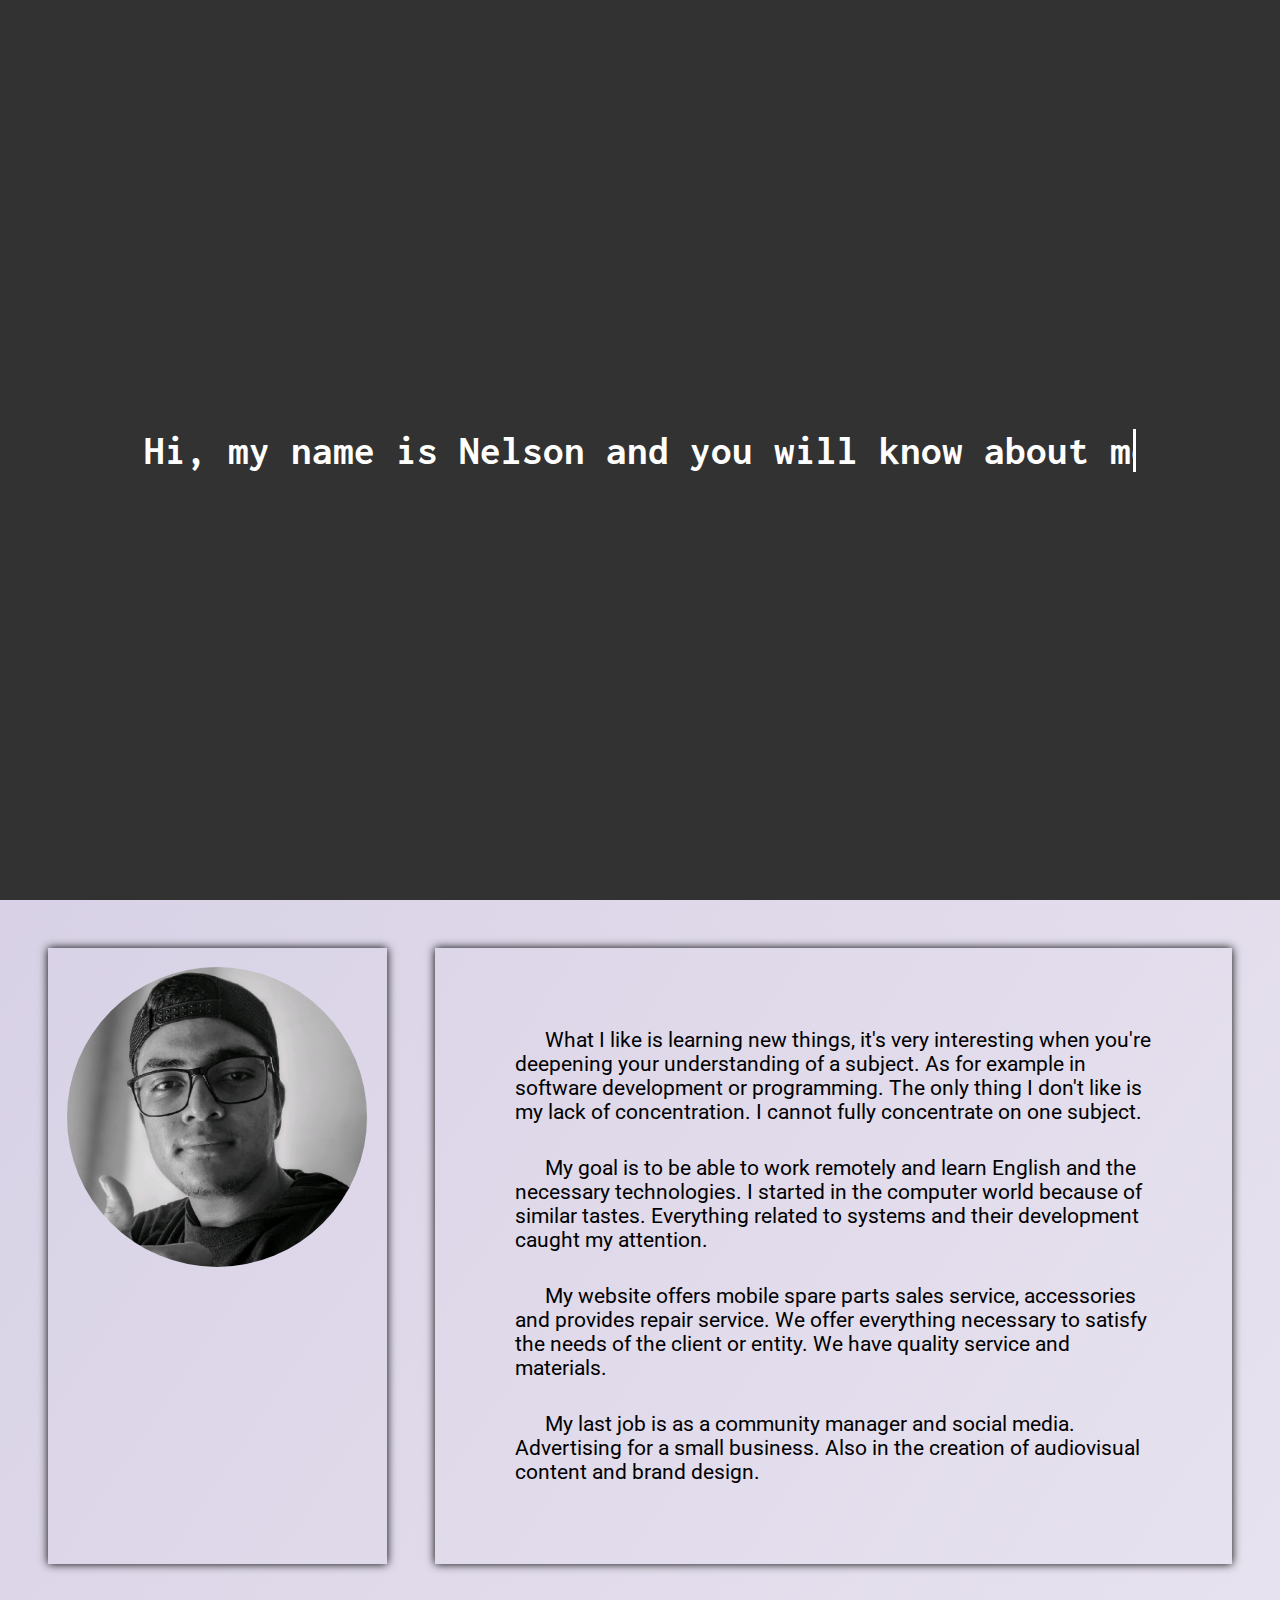
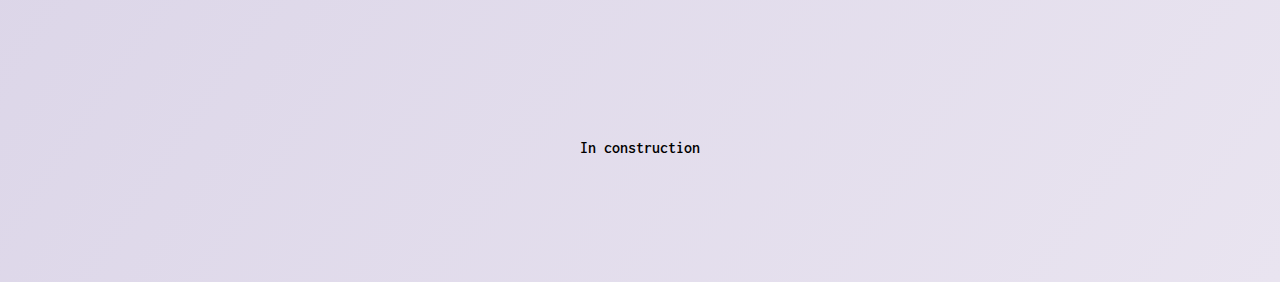
<file: index2.html>
<!DOCTYPE html>
<html lang="en">
<head>
    <meta charset="UTF-8">
    <meta name="viewport" content="width=device-width, initial-scale=1.0">
    <title>About me</title>

    <link rel="stylesheet" href="styles2.css">
    <link rel="icon" href="/assets/357411373_300085419117486_3065087049896503052_n.jpg">
    <link rel="stylesheet" href="https://cdnjs.cloudflare.com/ajax/libs/font-awesome/6.1.1/css/all.min.css" integrity="sha512-KfkfwYDsLkIlwQp6LFnl8zNdLGxu9YAA1QvwINks4PhcElQSvqcyVLLD9aMhXd13uQjoXtEKNosOWaZqXgel0g==" crossorigin="anonymous" referrerpolicy="no-referrer"/>
</head>
<body>

    <div class="nav__home">
        <a href="index.html"><i class="fa-solid fa-house fa-bounce"></i></a>
    </div>
    <header class="header">
        
        <section class="header_section">
            <h3 class="header_section-h3">Hi, my name is Nelson and you will know about me.</h3>
        </section>
        
    </header>

    <!-- Comienzo de cuerpo de contenido -->

    <div class="div_container">

        <aside class="aside">

            <section class="aside__section">

                <div class="aside__img-container">

                    <img class="aside__img" src="1686667770773.jpeg" alt="i'am" name="img" onMouseOver=pasa(1); onMouseOut=pasa(2);>

                </div>

                <div class="aside__nombre" id="TEXTO1" style="visibility:visible; display: flex;justify-content: center;">
                    <p class="">Nelson Ruiz</p>
                    <p class="">Pasar cursor en la foto</p>
                </div>
                
            </section>
        </aside>

        <main class="main_container">
 

            <p class="main__container-parrafo">
                What I like is learning new things, it's very interesting when you're deepening your understanding of a subject. As for example in software development or programming. The only thing I don't like is my lack of concentration. I cannot fully concentrate on one subject.
            </p>
            <p class="main__container-parrafo">
                My goal is to be able to work remotely and learn English and the necessary technologies. I started in the computer world because of similar tastes. Everything related to systems and their development caught my attention.
            </p>
            <p class="main__container-parrafo">
                My website offers mobile spare parts sales service, accessories and provides repair service. We offer everything necessary to satisfy the needs of the client or entity. We have quality service and materials.
            </p>
            <p class="main__container-parrafo">
                My last job is as a community manager and social media. Advertising for a small business. Also in the creation of audiovisual content and brand design.
            </p>
        </main>
        
    </div>

    <!-- Pie de pagina xd -->

    <footer class="footer">
        <p>In construction</p>
        
    </footer>
    

    <script>
        var estado = true;
        setTimeout("ver()", 500);
        function ver() {
            estado = !estado;
            if (estado == true)
                TEXTO1.style.visibility = "visible";
            else
                TEXTO1.style.visibility = "hidden";
            setTimeout("ver()", 500);
        }

        function pasa(valor) {
            if (valor == 1)
                img.src = "/2.jpg"
            else
                img.src = "/1686667770773.jpeg"
        }
        
    </script>
</body>
</html>
</file>
<file: styles2.css>
@import url('https://fonts.googleapis.com/css2?family=Inconsolata&family=Roboto:ital,wght@0,300;0,400;1,900&display=swap');

* {
    box-sizing: border-box;
    padding: 0;
    margin: 0;
    font-family: 'Roboto', sans-serif;
    /* scroll-behavior: smooth; */
}

body {
    background: linear-gradient(to bottom right, #D3CCE3,
            #E9E4F0);
}

.header {
    background-image: url(https://images.alphacoders.com/121/thumbbig-1218911.webp);
    background-color: rgb(50, 50, 50);
    width: 100%;
    height: 100vh;
    display: flex;
    align-items: center;
    justify-content: center;
    font-weight: 900;
    background-attachment: fixed;
    background-size: cover;
    background-blend-mode: soft-light;

}

.nav__home a {
    color: #fff;
    position: absolute;
    font-size: 2em;
    padding: 20px;
}

.header_section-h3 {
    animation: animacion 3s steps(35), transparent .5s step-end infinite alternate;
    width: 24.5em;
    white-space: nowrap;
    overflow: hidden;
    font-size: 4.5ch;
    color: #fff;
    border-right: 3px solid;
    font-family: 'Inconsolata', monospace;
}

@keyframes animacion {
    from {
        width: 0px;
    }
}

@keyframes transparent {
    50% {
        border-color: transparent;
    }
}

.div_container {
    display: flex;
    padding: 3em;
    gap: 3em;
    /* align-items: start; */

}

.aside {
    width: 30%;
    background: linear-gradient(to top bottom, #C9D6FF,
            #E9E4F0);
    display: flex;
    flex-direction: column;
    box-shadow: 0px 0px 9px #000;
}

.aside__section {
    position: sticky;
    top: 0;
    padding: 1.2rem;

}

.aside__img-container {
    width: 100%;
    object-fit: cover;
    overflow: hidden;
    /* border: 1px solid #000; */
    margin-bottom: 1.2em;
}

.aside__img {
    width: 100%;
    border-radius: 50%;
    max-height: 30em;

}

.aside__nombre {
    display: flex;
    flex-wrap: wrap;
}

.aside__nombre p {
    font-size: 1.5em;
    font-family: 'Inconsolata', monospace;
    font-weight: 600;
    letter-spacing: 8px;
    text-align: center;
    color: #000;
}

.aside__nombre p:last-child {
    margin-top: 10px;
    font-weight: 200;
    color: #1d1717;
}


.main_container {
    display: flex;
    padding: 5em;
    background: linear-gradient(to top bottom, #C9D6FF,
            #E9E4F0);
    width: 70%;
    box-shadow: 0px 0px 9px #000;
    flex-direction: column;
    gap: 2em;
}


.main__container-parrafo {
    text-indent: 30px;
    font-size: 1.3em;
}

/* seccion 2 */

/* The grid: Four equal columns that floats next to each other */
.column {
    float: left;
    width: 25%;
    padding: 10px;
}

/* Style the images inside the grid */
.column img {
    opacity: 0.8;
    cursor: pointer;
}

.column img:hover {
    opacity: 1;
}

/* Clear floats after the columns */
.row:after {
    content: "";
    display: table;
    clear: both;
}

/* The expanding image container (positioning is needed to position the close button and the text) */
.container {
    position: relative;
    display: none;
}

/* Expanding image text */
#imgtext {
    position: absolute;
    bottom: 15px;
    left: 15px;
    color: white;
    font-size: 20px;
}

/* Closable button inside the image */
.closebtn {
    position: absolute;
    top: 10px;
    right: 15px;
    color: white;
    font-size: 35px;
    cursor: pointer;
}

/* Footer */

.footer {
    width: 100%;
    height: 30vh;
    display: flex;
    align-items: center;
    justify-content: center;
}

.footer p {
    font-family: 'Inconsolata', monospace;
    font-weight: 600;
}



@media screen and (max-width: 1250px) {
    .header_section-h3 {
        width: 24.5em;
        font-size: 4.8ch;

    }
}

@media screen and (max-width: 1109px) {
    .header_section-h3 {
        width: 24.5em;
        font-size: 3.8ch;

    }

    .header {
        background-position: center;
    }

    .main_container {
        padding: 3em;
        font-size: 1.1em;
    }

    .div_container {
        padding: 2em;
    }
}

@media screen and (max-width: 880px) {
    .header_section-h3 {
        width: 24.5em;
        font-size: 3ch;
    }

    .aside__nombre p:last-child {
        font-size: 1em;
    }

    .main_container {
        padding: 2em;
        font-size: .9em;
    }

    .div_container {
        padding: 1.5em;
    }

}

@media screen and (max-width: 707px) {
    .header_section-h3 {
        width: 24.5em;
        font-size: 2.5ch;

    }

    .aside__nombre p {
        font-size: 1em;
    }

    .main_container {
        pad: 2em;
    }

    .aside__nombre p:last-child {
        font-size: 0.8em;
        letter-spacing: 5px;
    }

    .main_container {
        padding: 1.5em;
        font-size: .8em;
    }
}

@media screen and (max-width: 586px) {
    .header_section-h3 {
        width: 24.5em;
        font-size: 2ch;

    }

    .aside__nombre p:last-child {
        font-size: 0.7em;
        letter-spacing: 3px;
    }

    .main_container {
        padding: 1.2em;
        font-size: .7em;
    }
}

@media screen and (max-width: 450px) {
    .header_section-h3 {
        width: 24.5em;
        font-size: 1.5ch;

    }

    .aside__nombre p {
        font-size: 0.5em;
    }

    .main_container {
        padding: 0.6em;
        font-size: .6em;

    }

    .aside__nombre p:last-child {

        letter-spacing: 1.5px;
    }

    .div_container {
        padding: .6em;
    }
    .header{
        height: 600px;
    }

}
</file>
